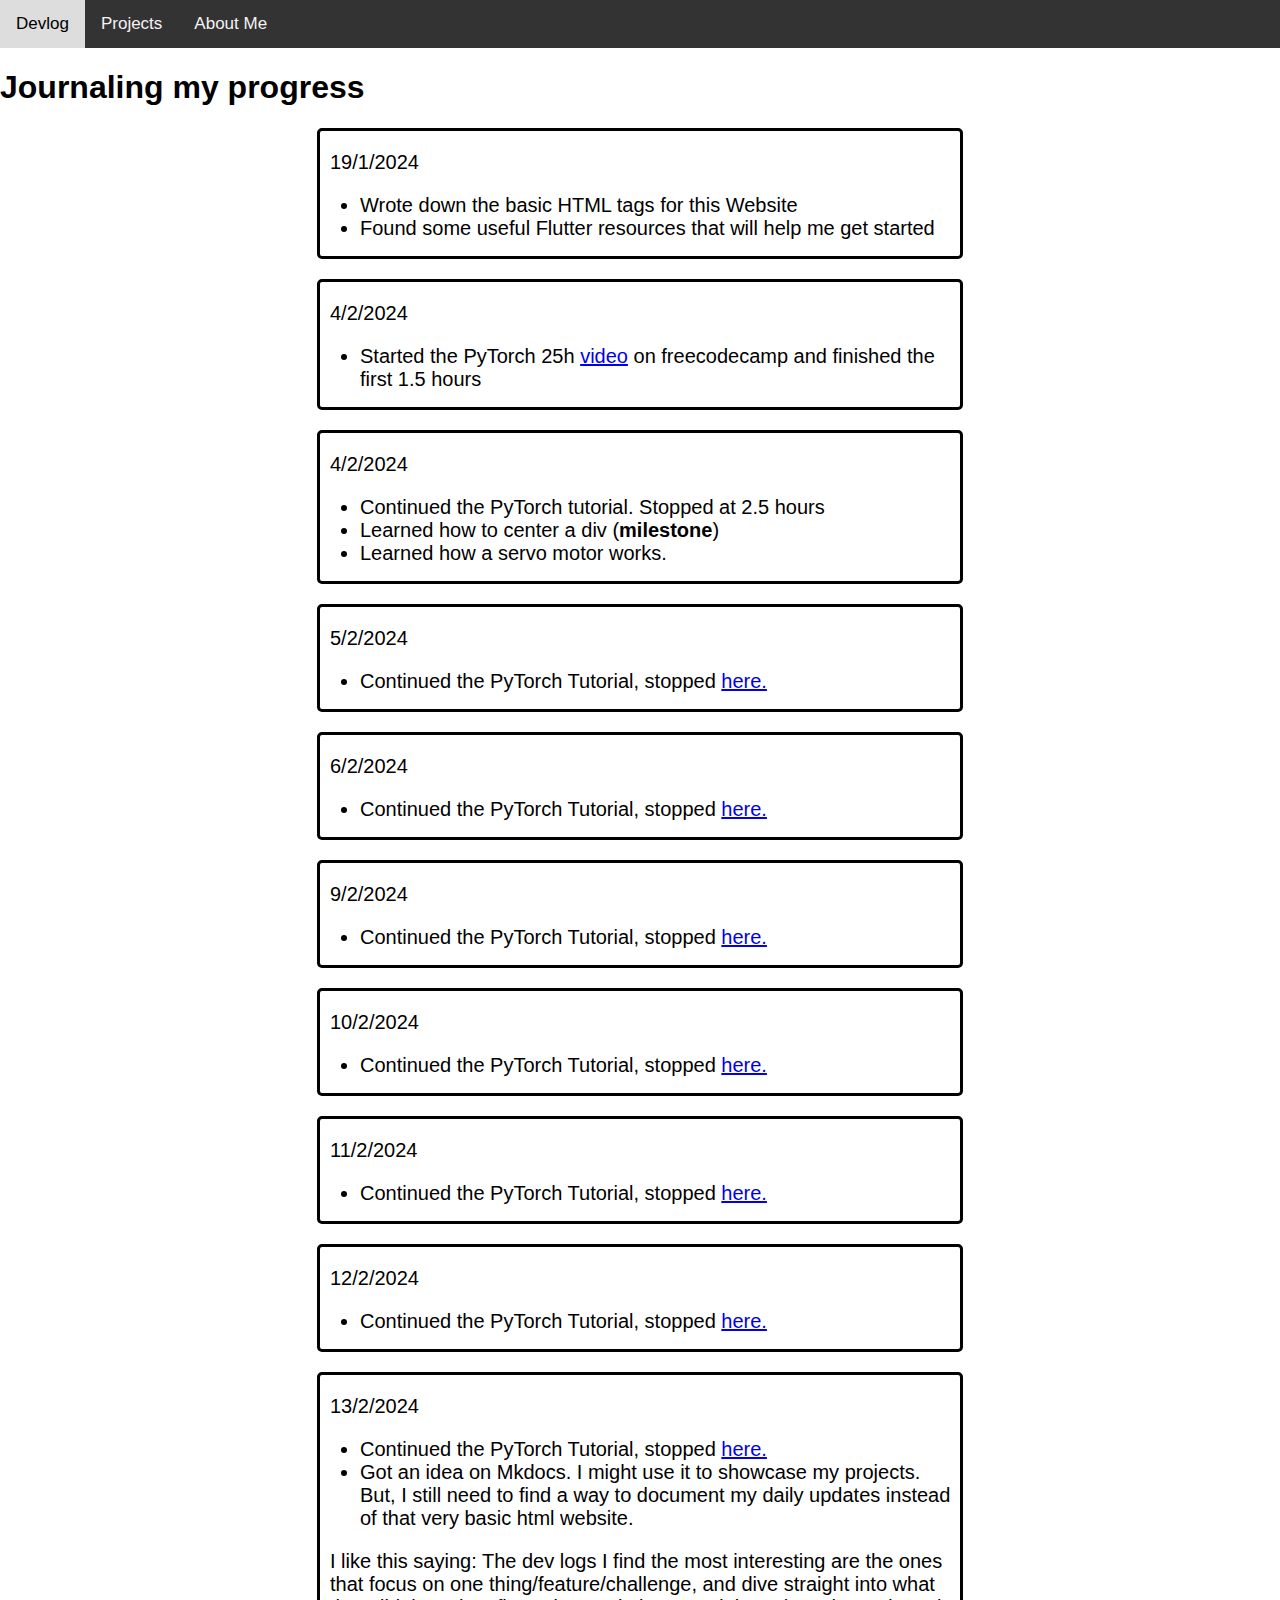
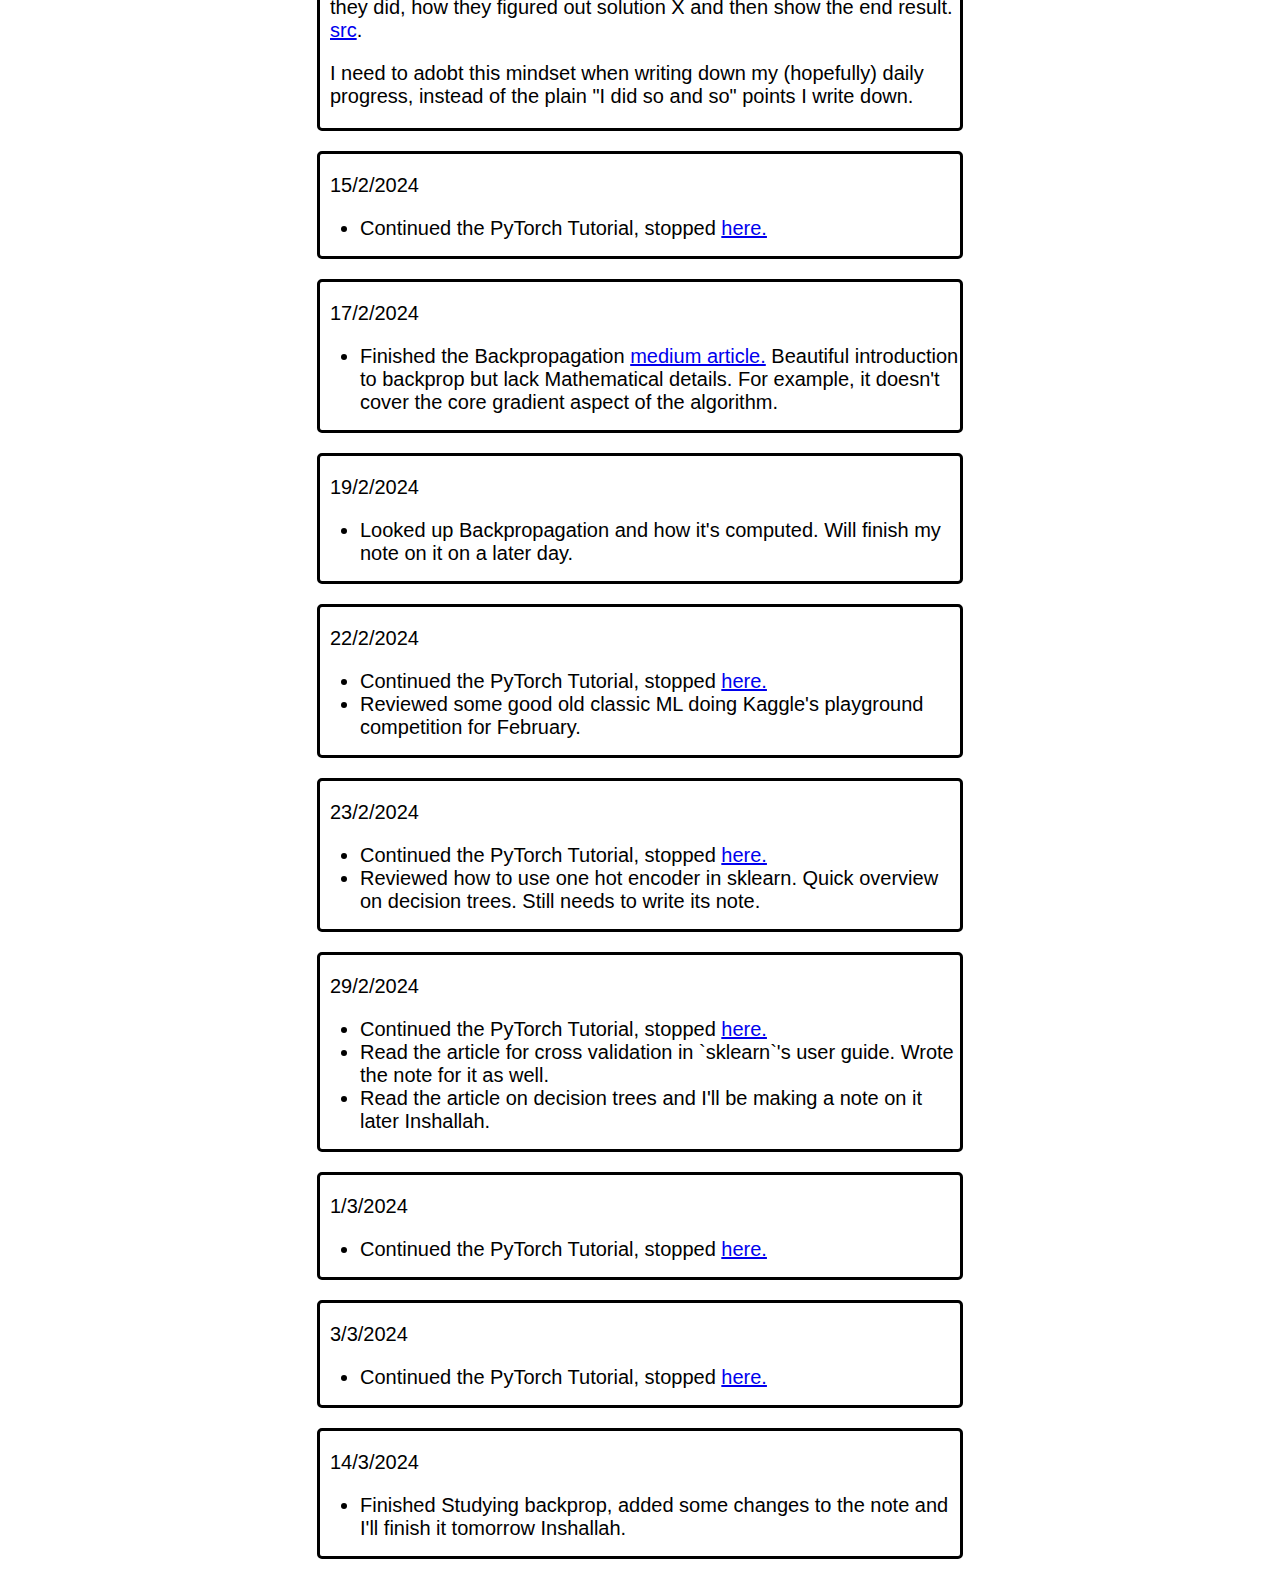
<file: index.html>
<!DOCTYPE html>
<html>
<head>
	<meta charset="utf-8">
	<meta name="viewport" content="width=device-width, initial-scale=1">
	<link rel="stylesheet" href="main.css">
	<title>Learning in Public</title>
</head>
<body>
	<div class="topnav">
	  <a href="index.html">Devlog</a>
	  <a href="projects.html">Projects</a>
	  <a href="about_me.html">About Me</a>
	</div>

	<h1>Journaling my progress</h1>

	<div class="devlog">
		<p>19/1/2024</p>
		<ul>
			<li>Wrote down the basic HTML tags for this Website</li>
			<li>Found some useful Flutter resources that will help me get started</li>
		</ul>
	</div>
	<div class="devlog">
		<p>4/2/2024</p>
		<ul>
			<li>Started the PyTorch 25h <a href="https://www.youtube.com/watch?v=V_xro1bcAuA&t=5415s">video</a> on freecodecamp and finished the first 1.5 hours</li>
		</ul>
	</div>

	<div class="devlog">
		<p>4/2/2024</p>
		<ul>
			<li>Continued the PyTorch tutorial. Stopped at 2.5 hours</li>
			<li>Learned how to center a div (<b>milestone</b>)</li>
			<li>Learned how a servo motor works.</li>
		</ul>
	</div>

	<div class="devlog">
		<p>5/2/2024</p>
		<ul>
			<li>Continued the PyTorch Tutorial, stopped <a href="https://youtu.be/V_xro1bcAuA?t=5415">here.</a></li>
		</ul>
	</div>

	<div class="devlog">
		<p>6/2/2024</p>
		<ul>
			<li>Continued the PyTorch Tutorial, stopped <a href="https://youtu.be/V_xro1bcAuA?t=14688">here.</a></li>
		</ul>
	</div>

	<div class="devlog">
		<p>9/2/2024</p>
		<ul>
			<li>Continued the PyTorch Tutorial, stopped <a href="https://youtu.be/V_xro1bcAuA?t=16836">here.</a></li>
		</ul>
	</div>

	<div class="devlog">
		<p>10/2/2024</p>
		<ul>
			<li>Continued the PyTorch Tutorial, stopped <a href="https://youtu.be/V_xro1bcAuA?t=19208">here.</a> </li>
		</ul>
	</div>

	<div class="devlog">
		<p>11/2/2024</p>
		<ul>
			<li>Continued the PyTorch Tutorial, stopped <a href="https://youtu.be/V_xro1bcAuA?t=21742">here.</a></li>
		</ul>
	</div>

	<div class="devlog">
		<p>12/2/2024</p>
		<ul>
			<li>Continued the PyTorch Tutorial, stopped <a href="https://youtu.be/V_xro1bcAuA?t=25479">here.</a></li>
		</ul>
	</div>

	<div class="devlog">
		<p>13/2/2024</p>
		<ul>
			<li>Continued the PyTorch Tutorial, stopped <a href="https://youtu.be/V_xro1bcAuA?t=27863">here.</a></li>
			<li>Got an idea on Mkdocs. I might use it to showcase my projects. But, I still need to find a way to document my daily updates instead of that very basic html website.</li>
		</ul>
		<p>I like this saying: The dev logs I find the most interesting are the ones that focus on one thing/feature/challenge, and dive straight into what they did, how they figured out solution X and then show the end result. <a href="https://www.reddit.com/r/gamedev/comments/tdoarq/comment/i0ktrhs/?utm_source=share&utm_medium=web3x&utm_name=web3xcss&utm_term=1&utm_content=share_button">src</a>.</p>
		<p> I need to adobt this mindset when writing down my (hopefully) daily progress, instead of the plain "I did so and so" points I write down.</p>
	</div>

	<div class="devlog">
		<p>15/2/2024</p>
		<ul>
			<li>Continued the PyTorch Tutorial, stopped <a href="https://youtu.be/V_xro1bcAuA?t=27863">here.</a></li>
		</ul>
	</div>

	<div class="devlog">
		<p>17/2/2024</p>
		<ul>
			<li>Finished the Backpropagation <a href="https://towardsdatascience.com/understanding-backpropagation-algorithm-7bb3aa2f95fd">medium article.<a> Beautiful introduction to backprop but lack Mathematical details. For example, it doesn't cover the core gradient aspect of the algorithm.</li>
		</ul>
	</div>

	<div class="devlog">
		<p>19/2/2024</p>
		<ul>
			<li> Looked up Backpropagation and how it's computed. Will finish my note on it on a later day.</li>
		</ul>
	</div>

	<div class="devlog">
		<p>22/2/2024</p>
		<ul>
			<li>Continued the PyTorch Tutorial, stopped <a href="https://youtu.be/V_xro1bcAuA?t=37691">here.</a></li>
			<li>Reviewed some good old classic ML doing Kaggle's playground competition for February. </li>
		</ul>
	</div>

	<div class="devlog">
		<p>23/2/2024</p>
		<ul>
			<li>Continued the PyTorch Tutorial, stopped <a href="https://youtu.be/V_xro1bcAuA?t=42685">here.</a></li>
			<li>Reviewed how to use one hot encoder in sklearn. Quick overview on decision trees. Still needs to write its note.</li>
		</ul>
	</div>

	<div class="devlog">
		<p>29/2/2024</p>
		<ul>
			<li>Continued the PyTorch Tutorial, stopped <a href="https://youtu.be/V_xro1bcAuA?t=45290">here.</a></li>
			<li>Read the article for cross validation in `sklearn`'s user guide. Wrote the note for it as well.</li>
			<li>Read the article on decision trees and I'll be making a note on it later Inshallah.</li>
		</ul>
	</div>

	<div class="devlog">
		<p>1/3/2024</p>
		<ul>
			<li>Continued the PyTorch Tutorial, stopped <a href="https://youtu.be/V_xro1bcAuA?t=49947">here.</a></li>
		</ul>
	</div>

	<div class="devlog">
		<p>3/3/2024</p>
		<ul>
			<li>Continued the PyTorch Tutorial, stopped <a href="https://youtu.be/V_xro1bcAuA?t=53529">here.</a></li>
		</ul>
	</div>

	<div class="devlog">
		<p>14/3/2024</p>
		<ul>
			<li>Finished Studying backprop, added some changes to the note and I'll finish it tomorrow Inshallah.</li>
		</ul>
	</div>








	<!-- Should add a footer at some point -->
	<!-- Footer should include links to my socials, i guess -->

</body>
</html>
</file>
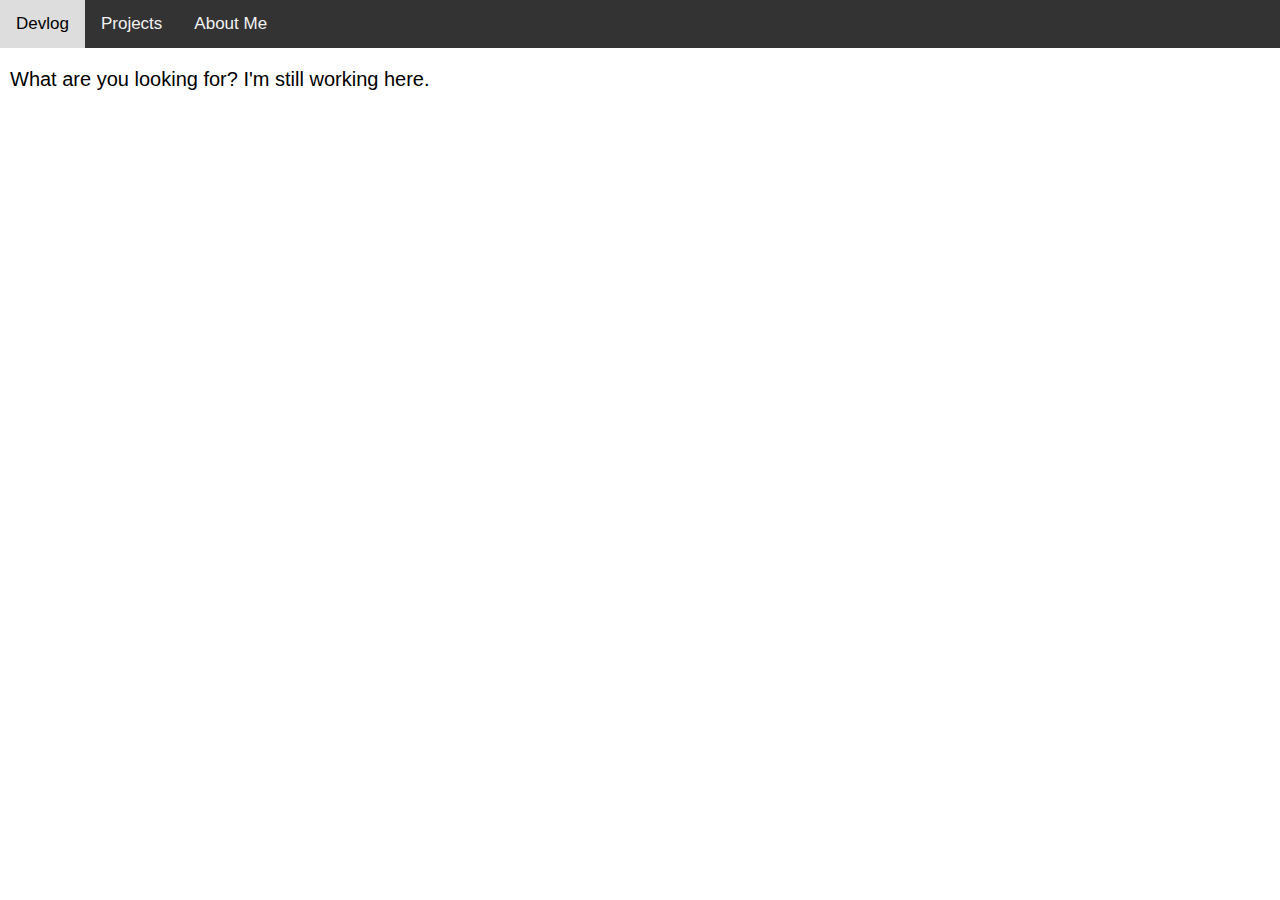
<file: about_me.html>
<!DOCTYPE html>
<html>
<head>
	<meta charset="utf-8">
	<meta name="viewport" content="width=device-width, initial-scale=1">
	<link rel="stylesheet" href="main.css">
	<title>Learning in Public</title>
</head>
<body>
	<div class="topnav">
	  <a href="index.html">Devlog</a>
	  <a href="projects.html">Projects</a>
	  <a href="about_me.html">About Me</a>
	</div>
	<p>What are you looking for? I'm still working here.</p>
</body>
</html>
</file>
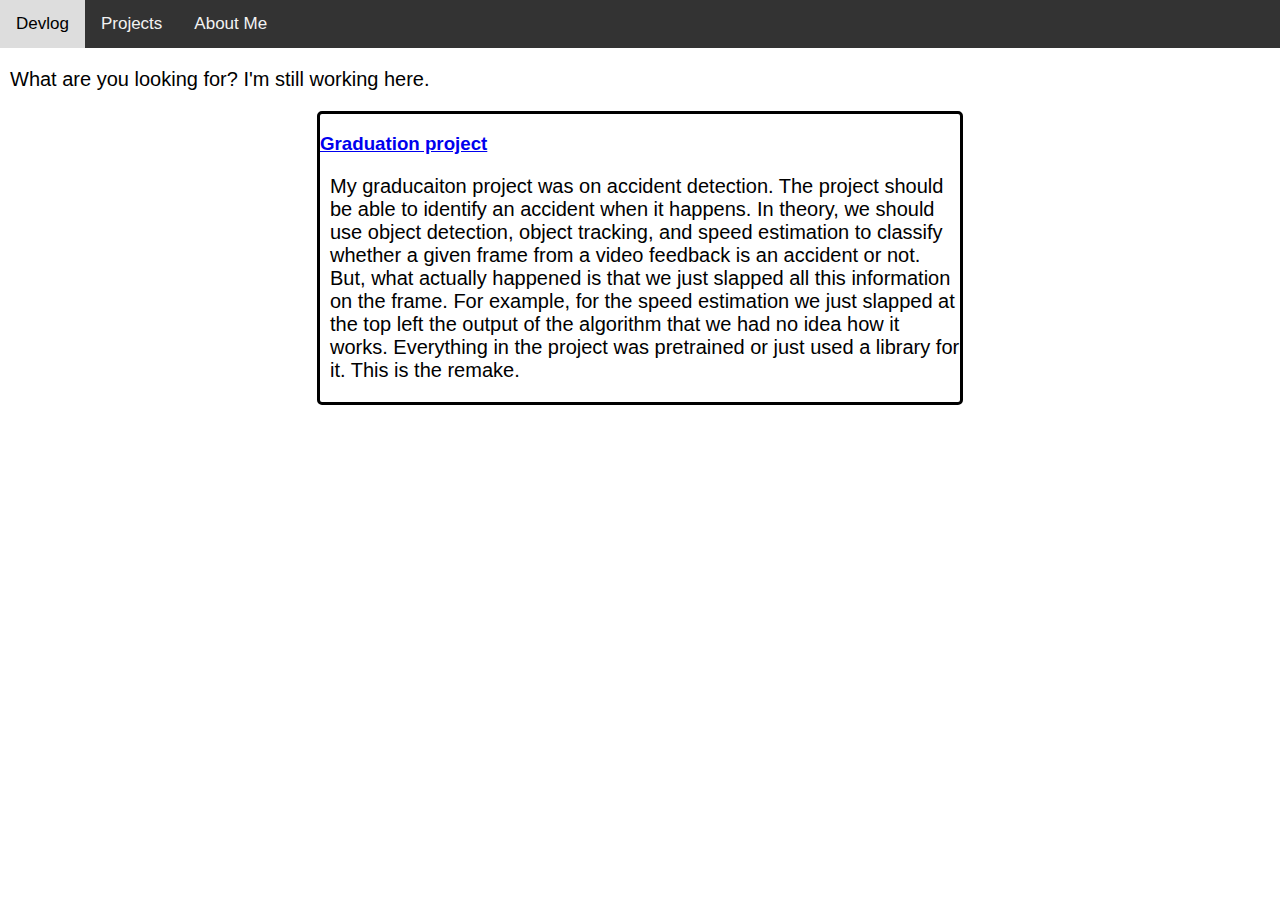
<file: projects.html>
<!DOCTYPE html>
<html>
<head>
	<meta charset="utf-8">
	<meta name="viewport" content="width=device-width, initial-scale=1">
	<link rel="stylesheet" href="main.css">
	<title>Learning in Public</title>
</head>
<body>
	<div class="topnav">
	  <a href="index.html">Devlog</a>
	  <a href="projects.html">Projects</a>
	  <a href="about_me.html">About Me</a>
	</div>
	<p>What are you looking for? I'm still working here.</p>
	<div class="devlog">
		<h3><a href="projects/gp.html">Graduation project</a></h3>
		<p>My graducaiton project was on accident detection. The project should be able to identify an accident when it happens. In theory, we should use object detection, object tracking, and speed estimation to classify whether a given frame from a video feedback is an accident or not. But, what actually happened is that we just slapped all this information on the frame. For example, for the speed estimation we just slapped at the top left the output of the algorithm that we had no idea how it works. Everything in the project was pretrained or just used a library for it. This is the remake.</p>
		</p>
	</div>
</body>
</html>
</file>
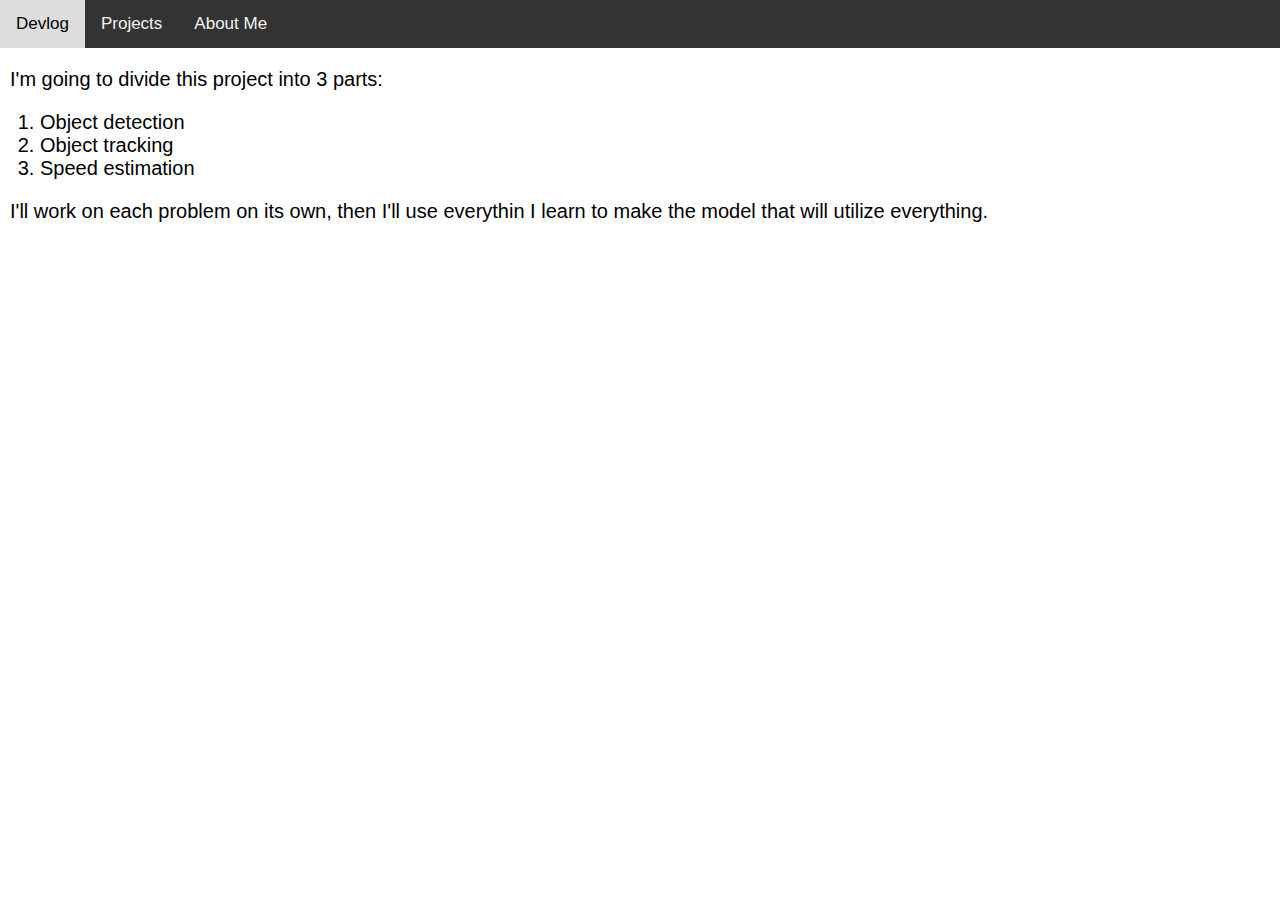
<file: projects/gp.html>
<!DOCTYPE html>
<html>
<head>
	<meta charset="utf-8">
	<meta name="viewport" content="width=device-width, initial-scale=1">
	<link rel="stylesheet" href="../main.css">
	<title>Learning in Public</title>
</head>
<body>
	<div class="topnav">
	  <a href="../index.html">Devlog</a>
	  <a href="../projects.html">Projects</a>
	  <a href="../about_me.html">About Me</a>
	</div>
	
	<p>
		I'm going to divide this project into 3 parts:
		<ol>
			<li>Object detection</li>
			<li>Object tracking</li>
			<li>Speed estimation</li>
		</ol>
	</p> 
	<p>I'll work on each problem on its own, then I'll use everythin I learn to make the model that will utilize everything.</p>
</body>
</html>
</file>
<file: main.css>
body {
	font-family: sans-serif, Times;
	margin: 0px;
}

.devlog {
	margin: auto;
	width: 50%;
	margin-bottom: 20px;
	border: 3px solid;
	border-radius: 5px;
}

p {
	padding-left: 10px;
	font-size: 20px;
}

li {
	font-size: 20px;
}

/**** NAV BAR *****/

/* Add a black background color to the top navigation */
.topnav {
  background-color: #333;
  overflow: hidden;
  margin: 0px 0px 20px 0px;
}

/* Style the links inside the navigation bar */
.topnav a {
  float: left;
  color: #f2f2f2;
  text-align: center;
  padding: 14px 16px;
  text-decoration: none;
  font-size: 17px;
}

/* Change the color of links on hover */
.topnav a:hover {
  background-color: #ddd;
  color: black;
}
</file>
